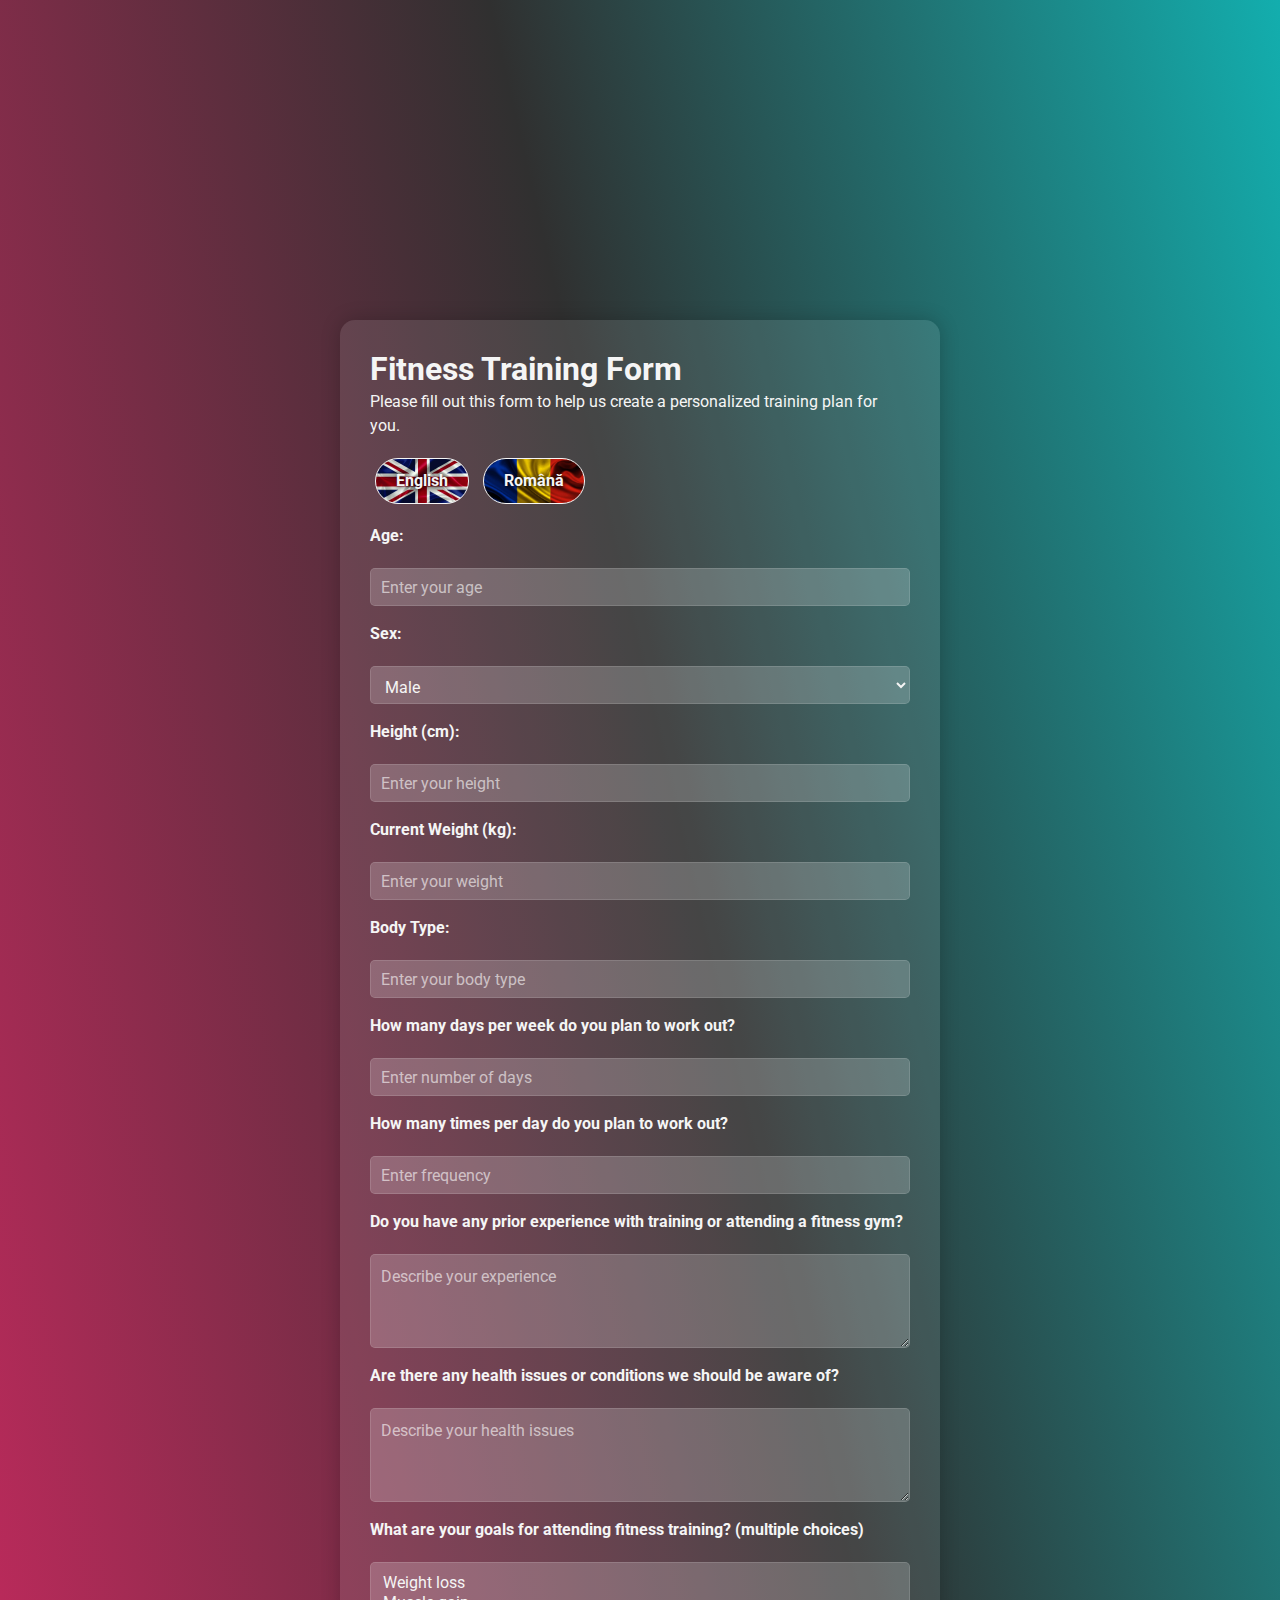
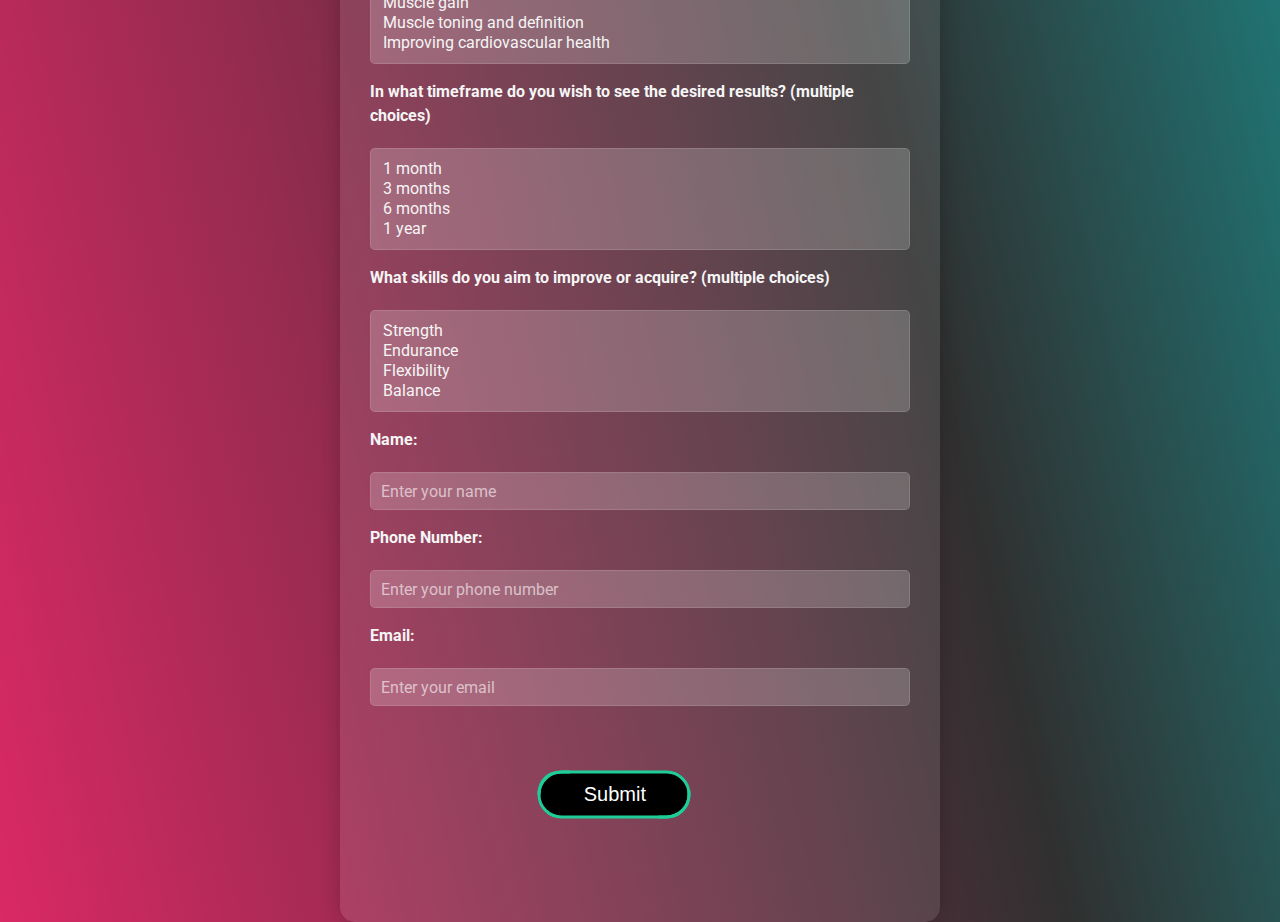
<file: form.html>
<!DOCTYPE html>
<html lang="en">
<head>
    <meta charset="UTF-8">
    <meta name="viewport" content="width=device-width, initial-scale=1.0">
    <title>Fitness Training Form</title>
    <link rel="preconnect" href="https://fonts.googleapis.com">
    <link rel="preconnect" href="https://fonts.gstatic.com" crossorigin>
    <link href="https://fonts.googleapis.com/css2?family=Roboto:ital,wght@0,100;0,300;0,400;0,500;0,700;0,900;1,100;1,300;1,400;1,500;1,700&display=swap" rel="stylesheet">
    <link href="css/bootstrap.min.css" rel="stylesheet">
    <style>
        body {
            font-family: 'Roboto', sans-serif;
            background: linear-gradient(77deg, #ff2770, #303030, aqua);
            background-size: 140% 140%;
            animation: subtleGradient 10s infinite ease-in-out;
            color: whitesmoke;
            margin: 0;
            padding: 0;
        }

        .container {
            background-color: rgba(255, 255, 255, 0.1);
            padding: 30px;
            border-radius: 15px;
            box-shadow: 0px 0px 20px rgba(0, 0, 0, 0.2);
            margin-top: 50px;
            max-width: 600px;
            margin-left: auto;
            margin-right: auto;
        }

        .form-header{
            margin-bottom: 20px;
        }

        .form-header h2 {
            font-weight: bold;
            margin-bottom: 2px;
        }

        .form-header p {
            margin-bottom: 20px;
        }

        .form-group label {
            font-weight: bold;
            display: block;
            margin-bottom: 20px;
        }

        .form-control {
            width: 100%;
            padding: 10px;
            border-radius: 5px;
            border: 1px solid rgba(255, 255, 255, 0.3);
            background-color: rgba(255, 255, 255, 0.2);
            color: whitesmoke;
            transition: background-color 0.3s, border-color 0.3s;
            box-sizing: border-box;
        }

        .form-control:focus {
            background-color: rgba(255, 255, 255, 0.3);
            border-color: rgba(255, 255, 255, 0.5);
            outline: none;
        }

        .form-control::placeholder {
            color: rgba(255, 255, 255, 0.6);
        }

        .btn-primary {
            background-color: #303030;
            border: 0.8px solid whitesmoke;
            border-radius: 30px;
            padding: 5px 23px;
            color: whitesmoke;
            cursor: pointer;
            transition: background-color 0.3s;
        }

        .btn-primary:hover {
            background-color: #606060;
        }

        .btn-secondary {
            border: 0.8px solid whitesmoke;
            border-radius: 30px;
            padding: 10px 20px;
            color: whitesmoke;
            cursor: pointer;
            transition: background-color 0.3s;
            margin: 0 5px;
            background-size: cover;
            background-position: center;
            font-weight: bold;
            text-shadow: 1px 1px 5px black;
        }

        .btn-secondary.english {
            background-image: url('images/flag-uk.jpg');
        }

        .btn-secondary.romanian {
            background-image: url('images/flag-ro.jpg');
        }

        .btn-secondary:hover {
            filter: brightness(0.9);
        }

        @keyframes subtleGradient {
            0% { background-position: 0% 50%; }
            50% { background-position: 100% 50%; }
            100% { background-position: 0% 50%; }
        }

        @media (max-width: 768px) {
    .container {
        width: 90% ;
        margin-bottom: 70px ;
    }

    .form-header h2 {
        font-size: 24px ;
    }

    .form-header p {
        font-size: 14px ;
    }

    .btn-primary, .btn-secondary {
        font-size: 16px ;
    }

    #submit-button {
        left: 120px ;
        font-size: 18px ;
    }

    .sfarsit {
        left: 41px !important;
        justify-content: center ;
        align-items: center ;
    }
}

.sfarsit{
        margin-top: -50px;
        left:125px;
        justify-content: center;
        align-items: center ;
    }

        a {
            transition: color 0.5s, background 0.5s;
            font-family: "Helvetica", Arial, sans-serif;
            font-size: 20px;
            top: 105px;
            font-weight: 100;
            display: block;
            position: absolute;
            z-index: 3;
            text-decoration: none;
            width: 140px;
            left: 22.2%;
            transform: translateX(-50%);
            text-align: center;
            color: white;
            height:35px;
            line-height: 35px;
            border-radius: 30px;
            background: black;
        }

        a.loading {
            color: rgba(255, 255, 255, 0);
            background: black;
        }

        a.feedback {
            z-index: 1;
        }

        a.feedback::after {
            transition: background 0.2s, transform 0.2s;
            border: 30px;
            position: absolute;
            visibility: hidden;
            width: 100px;
            height: 100%;
            top: 0;
            left: 0;
            content: '';
            background: rgba(0, 0, 0, 0);
        }

        a:hover {
            background:rgba(30, 205, 151, 0.5); 
        }

        svg {
            top: -5px;
            left: 29px;
            position: relative;
            z-index: 2;
            pointer-events: none;
            width: 180px;
            height: 225px;
            cursor: pointer;
            transition: translate3d(0, 0, 0);
        }

        rect {
            transition: fill 0.5s cubic-bezier(0.445, 0.5, 0.55, 0.95);
        }

        path {
            fill: none;
            stroke-width: 4px;
            stroke-linecap: round;
            stroke: #1ecd97;
            stroke-dashoffset: 0px;
        }

        path#top,
        path#bottom {
            transition: stroke-dashoffset 0.5s cubic-bezier(0.25, -0.25, 0.75, 1.25), stroke-dasharray 0.5s cubic-bezier(0.25, -0.25, 0.75, 1.25), stroke 0.5s cubic-bezier(0.445, 0.05, 0.05, 0.95);
            stroke-dasharray: 295px 1000px;
        }

        .loading-progress #top,
        .loading-progress #bottom {
            transition: stroke-dashoffset 1s linear, stroke-dasharray 1s linear;
            stroke-dasharray: 10px 1000px;
            stroke-dashoffset: -150px;
        }

        .loading-end a.loading {
            color: rgba(255, 255, 255, 0);
            background: black;
        }

        .loading-end #top,
        .loading-end #bottom {
            stroke: #f2f6f7;
        }

        .loading-end #top {
            transition: stroke-dashoffset 0.5s cubic-bezier(0.25, -0.25, 0.75, 1.25), stroke-dasharray 0.5s cubic-bezier(0.25, -0.25, 0.75, 1.25), stroke 0.5s cubic-bezier(0.445, 0.05, 0.05, 0.95);
            stroke-dasharray: 30px 1000px;
            stroke-dashoffset: -510px;
        }

        .loading-end #bottom {
            transition: stroke-dashoffset 0.5s cubic-bezier(0.25, -0.25, 0.75, 1.25), stroke-dasharray 0.5s cubic-bezier(0.25, -0.25, 0.75, 1.25), stroke 0.5s cubic-bezier(0.445, 0.05, 0.05, 0.95);
            stroke-dasharray: 10px 1000px;
            stroke-dashoffset: -490px;
        }

        .loading-end rect {
            fill: #1ecd97 !important;
        }

        .hidden {
            display: none;
        }

        
        #popup {
            position: fixed;
            top: 0;
            left: 0;
            width: 100%;
            height: 100%;
            background: rgba(0, 0, 0, 0.8);
            display: flex;
            justify-content: center;
            align-items: center;
            z-index: 1000;
        }

        #popupContent {
            background: #1ecd97;
            padding: 20px;
            border-radius: 10px;
            text-align: center;
            color: black;
        }

        #popup.hidden {
            display: none;
        }

        #closePopup {
            margin-top: 20px;
            padding: 10px 20px;
            background-color: #303030;
            border: none;
            border-radius: 5px;
            color: whitesmoke;
            cursor: pointer;
        }

        #closePopup:hover {
            background-color: #606060;
        }
    </style>
</head>
<body>

<div class="container">
    <div class="form-header">
        <h2 data-en="Fitness Training Form" data-ro="Formular Antrenament Fitness">Fitness Training Form</h2>
        <p data-en="Please fill out this form to help us create a personalized training plan for you." data-ro="Vă rugăm să completați acest formular pentru a ne ajuta să creăm un plan de antrenament personalizat pentru dumneavoastră.">Please fill out this form to help us create a personalized training plan for you.</p>
        <button id="enButton" class="btn btn-secondary english">English</button>
        <button id="roButton" class="btn btn-secondary romanian">Română</button>
    </div>
    <form>
        <div class="form-group">
            <label for="age" data-en="Age:" data-ro="Vârstă:">Age:</label>
            <input type="number" class="form-control" id="age" placeholder="Enter your age" data-en="Enter your age" data-ro="Introdu vârsta ta">
        </div>
        <div class="form-group">
            <label for="sex" data-en="Sex:" data-ro="Sex:">Sex:</label>
            <select class="form-control" id="sex">
                <option data-en="Male" data-ro="Masculin">Male</option>
                <option data-en="Female" data-ro="Feminin">Female</option>
                <option data-en="Other" data-ro="Altul">Other</option>
            </select>
        </div>
        <div class="form-group">
            <label for="height" data-en="Height (cm):" data-ro="Înălțime (cm):">Height (cm):</label>
            <input type="number" class="form-control" id="height" placeholder="Enter your height" data-en="Enter your height" data-ro="Introdu înălțimea ta">
        </div>
        <div class="form-group">
            <label for="weight" data-en="Current Weight (kg):" data-ro="Greutate curentă (kg):">Current Weight (kg):</label>
            <input type="number" class="form-control" id="weight" placeholder="Enter your weight" data-en="Enter your weight" data-ro="Introdu greutatea ta">
        </div>
        <div class="form-group">
            <label for="bodyType" data-en="Body Type:" data-ro="Tip somatic:">Body Type:</label>
            <input type="text" class="form-control" id="bodyType" placeholder="Enter your body type" data-en="Enter your body type" data-ro="Introdu tipul tău somatic">
        </div>
        <div class="form-group">
            <label for="workoutDays" data-en="How many days per week do you plan to work out?" data-ro="Câte zile pe săptămână plănuiești să te antrenezi?">How many days per week do you plan to work out?</label>
            <input type="number" class="form-control" id="workoutDays" placeholder="Enter number of days" data-en="Enter number of days" data-ro="Introdu numărul de zile">
        </div>
        <div class="form-group">
            <label for="workoutFrequency" data-en="How many times per day do you plan to work out?" data-ro="De câte ori pe zi îți propui să mergi la antrenament?">How many times per day do you plan to work out?</label>
            <input type="number" class="form-control" id="workoutFrequency" placeholder="Enter frequency" data-en="Enter frequency" data-ro="Introdu frecvența">
        </div>
        <div class="form-group">
            <label for="experience" data-en="Do you have any prior experience with training or attending a fitness gym?" data-ro="Ai vreo experiență anterioară cu antrenamentele sau cu frecventarea unei săli de fitness?">Do you have any prior experience with training or attending a fitness gym?</label>
            <textarea class="form-control" id="experience" rows="3" placeholder="Describe your experience" data-en="Describe your experience" data-ro="Descrie experiența ta"></textarea>
        </div>
        <div class="form-group">
            <label for="healthIssues" data-en="Are there any health issues or conditions we should be aware of?" data-ro="Există vreo afecțiune sau problemă de sănătate pe care ar trebui să o aduci la cunoștința noastră?">Are there any health issues or conditions we should be aware of?</label>
            <textarea class="form-control" id="healthIssues" rows="3" placeholder="Describe your health issues" data-en="Describe your health issues" data-ro="Descrie problemele tale de sănătate"></textarea>
        </div>
        <div class="form-group">
            <label for="goals" data-en="What are your goals for attending fitness training? (multiple choices)" data-ro="Care sunt obiectivele tale prin participarea la antrenamente în sala de fitness? (opțiuni multiple)">What are your goals for attending fitness training? (multiple choices)</label>
            <select multiple class="form-control" id="goals">
                <option data-en="Weight loss" data-ro="Pierderea în greutate">Weight loss</option>
                <option data-en="Muscle gain" data-ro="Creșterea musculară">Muscle gain</option>
                <option data-en="Muscle toning and definition" data-ro="Tonifiere și definire musculară">Muscle toning and definition</option>
                <option data-en="Improving cardiovascular health" data-ro="Îmbunătățirea sănătății cardiovasculare">Improving cardiovascular health</option>
            </select>
        </div>
        <div class="form-group">
            <label for="timeframe" data-en="In what timeframe do you wish to see the desired results? (multiple choices)" data-ro="În cât timp îți dorești să observi rezultatele dorite? (opțiuni multiple)">In what timeframe do you wish to see the desired results? (multiple choices)</label>
            <select multiple class="form-control" id="timeframe">
                <option data-en="1 month" data-ro="1 lună">1 month</option>
                <option data-en="3 months" data-ro="3 luni">3 months</option>
                <option data-en="6 months" data-ro="6 luni">6 months</option>
                <option data-en="1 year" data-ro="1 an">1 year</option>
            </select>
        </div>
        <div class="form-group">
            <label for="skills" data-en="What skills do you aim to improve or acquire? (multiple choices)" data-ro="Care sunt abilitățile pe care îți propui să le îmbunătățești sau să le dobândești? (opțiuni multiple)">What skills do you aim to improve or acquire? (multiple choices)</label>
            <select multiple class="form-control" id="skills">
                <option data-en="Strength" data-ro="Forță">Strength</option>
                <option data-en="Endurance" data-ro="Rezistență">Endurance</option>
                <option data-en="Flexibility" data-ro="Flexibilitate">Flexibility</option>
                <option data-en="Balance" data-ro="Echilibru">Balance</option>
            </select>
        </div>
        <div class="form-group">
            <label for="name" data-en="Name:" data-ro="Nume:">Name:</label>
            <input type="text" class="form-control" id="name" placeholder="Enter your name" data-en="Enter your name" data-ro="Introdu numele tău">
        </div>
        <div class="form-group">
            <label for="phone" data-en="Phone Number:" data-ro="Număr de telefon:">Phone Number:</label>
            <input type="tel" class="form-control" id="phone" placeholder="Enter your phone number" data-en="Enter your phone number" data-ro="Introdu numărul tău de telefon">
        </div>                
        <div class="form-group">
            <label for="email" data-en="Email:" data-ro="Email:">Email:</label>
            <input type="email" class="form-control" id="email" placeholder="Enter your email" data-en="Enter your email" data-ro="Introdu emailul tău">
        </div>
        <div class="sfarsit" style="position: relative; height: 220px;">
            <a id="submit-button" href="#">Submit</a>
            <svg viewBox="0 0 240 220">
                <rect id="middle" x="20" y="100" height="60" width="200" rx="30"></rect>
                <path id="top" d="
                    M 60,100
                    L 50,100
                    C 22.4357078,100 20,123.427814 20,130
                    L 20,130
                    C 20,146.568541 33.4331197,160 50,160
                    L190,160
                    C206.570288,160 220,146.572314 220,130
                    L220,100
                    C220,-60 180, 80 160,100
                    C140,120 100,160 100,160
                "></path>
                <path id="bottom" d="
                    M180,160
                    L190,160
                    C206.564295,160 220,146.572186 220,130
                    L220,130
                    C220,113.431458 206.56688,100 190,100
                    L 50,100
                    C33.4297125,100 20,113.435296 20,130
                    C20,130 20,120 20,140
                    C20,220 180,200 120,140
                    C100,120 80,100 80,100
                "></path>
            </svg>
        </div>
    </form>
</div>

<div id="popup" class="hidden">
    <div id="popupContent">
        <h2 data-en="Congratulations! You finished the survey." data-ro="Felicitari! ai termnat formularul.">Congratulations! You finished the survey.</h2>
        <p data-en="Your form has been submitted successfully.
        You will be contacted by your new trainer after we analize the informations."
           data-ro="Veți fi contactat de noul dvs. antrenor după ce vom analiza informațiile."
        >Your form has been submitted successfully.
            You will be contacted by your new trainer after we analize the informations.
        </p>
        <h3 data-en="Thank You!" data-ro="Mutlumim!">Thank You!</h3>
        <button id="closePopup">Close</button>
    </div>
</div>

<script src="https://code.jquery.com/jquery-3.7.0.min.js"></script>
<script src="https://maxcdn.bootstrapcdn.com/bootstrap/5.3.0/js/bootstrap.bundle.min.js"></script>
<script>
    $(document).ready(function() {
        $('#enButton').click(function() {
            changeLanguage('en');
        });
        $('#roButton').click(function() {
            changeLanguage('ro');
        });

        function changeLanguage(language) {
            $('[data-en]').each(function() {
                var text = $(this).data(language);
                if (this.tagName === 'OPTION') {
                    $(this).text(text);
                } else {
                    $(this).text(text);
                    $(this).attr('placeholder', text);
                }
            });
        }

        var resize;

        $("#submit-button").click(function(event) {
            event.preventDefault();   
            
            var div = $(this).closest("div");
            
            if (div.hasClass("loading-start")) {
                if (div.hasClass("loading-end")) {
                    div.attr("class", "");
                }
            } else {
                setTimeout(function() {
                    div.addClass("loading-start");
                }, 0);

                setTimeout(function() {
                    div.addClass("loading-progress");
                }, 250);

                setTimeout(function() {
                    div.addClass("loading-end");
                    
                    $("#submit-button").addClass("hidden");
                    
                    $("#popup").removeClass("hidden");
                }, 500);
            }

            $(this).addClass("hidden");

            return false;
        });

        resize = function() {
            $("body").css({
                "margin-top": ~~((window.innerHeight - 260) / 2) + "px"
            });
        };

        $(window).resize(resize);
        resize();

        $("#closePopup").click(function() {
            $("#popup").addClass("hidden");
        });
    });
</script>
</body>
</html>
</file>
